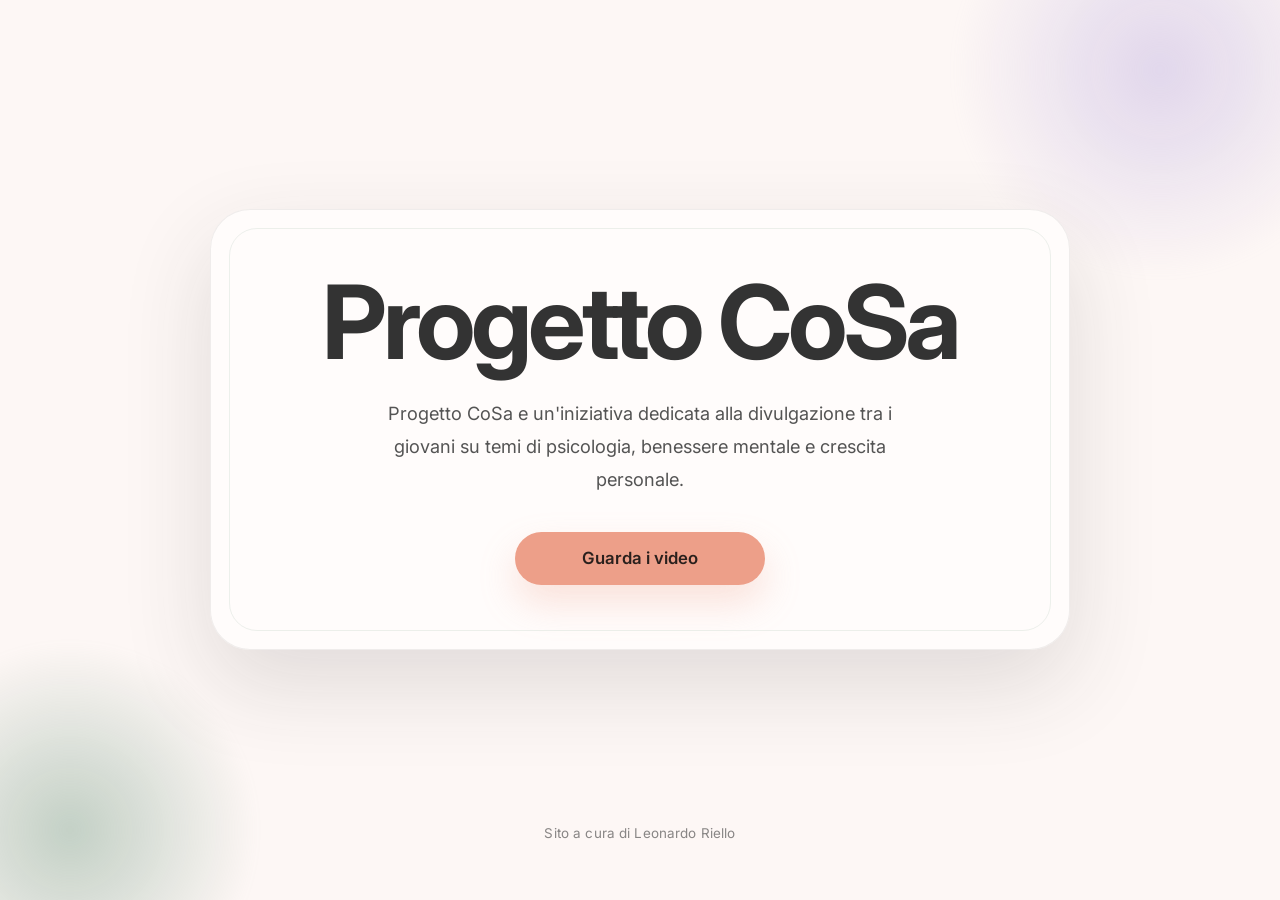
<file: index.html>
<!doctype html>
<html lang="it">
  <head>
    <meta charset="UTF-8" />
    <meta name="viewport" content="width=device-width, initial-scale=1" />
    <title>Progetto CoSa</title>
    <meta
      name="description"
      content="Progetto CoSa e un'iniziativa dedicata alla divulgazione tra i giovani su temi di psicologia, benessere mentale e crescita personale."
    />
    <link rel="preconnect" href="https://fonts.googleapis.com" />
    <link rel="preconnect" href="https://fonts.gstatic.com" crossorigin />
    <link
      href="https://fonts.googleapis.com/css2?family=Inter:wght@300;400;500;600;700;800&display=swap"
      rel="stylesheet"
    />
    <link rel="stylesheet" href="styles.css" />
  </head>
  <body class="landing-page">
    <div class="bg-shape bg-shape-1" aria-hidden="true"></div>
    <div class="bg-shape bg-shape-2" aria-hidden="true"></div>

    <main class="landing-shell">
      <section class="landing-card">
        <h1>Progetto CoSa</h1>
        <p class="landing-copy">
          Progetto CoSa e un'iniziativa dedicata alla divulgazione tra i giovani
          su temi di psicologia, benessere mentale e crescita personale.
        </p>
        <a class="btn btn-primary landing-cta" href="/videofeed/">Guarda i video</a>
      </section>
      <p class="landing-credit">Sito a cura di Leonardo Riello</p>
    </main>

    <script src="script.js"></script>
  </body>
</html>
</file>
<file: styles.css>
:root {
  --primary: #ed9f89;
  --secondary: #89a996;
  --accent: #c5b7e3;
  --bg: #fdf7f5;
  --card: #f4e6e0;
  --text: #333333;
  --white: #fffdfc;
  --shadow-soft: 0 14px 34px rgba(51, 51, 51, 0.09);
  --shadow-hover: 0 20px 42px rgba(51, 51, 51, 0.13);
  --radius-xl: 28px;
  --radius-lg: 20px;
  --radius-md: 14px;
}

* {
  box-sizing: border-box;
  margin: 0;
  padding: 0;
}

html {
  scroll-behavior: smooth;
}

body {
  background: var(--bg);
  color: var(--text);
  font-family: "Inter", "Helvetica Neue", Arial, sans-serif;
  line-height: 1.6;
  overflow-x: hidden;
}

.landing-page {
  min-height: 100vh;
  min-height: 100dvh;
  overflow: hidden;
}

.landing-shell {
  min-height: 100vh;
  min-height: 100dvh;
  display: grid;
  place-items: center;
  grid-template-rows: 1fr auto;
  padding: 32px 20px 18px;
}

.landing-card {
  width: min(720px, 100%);
  text-align: center;
  background: rgba(255, 253, 252, 0.86);
  border: 1px solid rgba(51, 51, 51, 0.08);
  border-radius: 32px;
  padding: clamp(32px, 6vw, 56px);
  box-shadow: 0 26px 60px rgba(51, 51, 51, 0.12);
  backdrop-filter: blur(12px);
  position: relative;
}

.landing-eyebrow {
  color: var(--secondary);
  text-transform: uppercase;
  letter-spacing: 0.18em;
  font-size: 0.76rem;
  font-weight: 700;
}

.landing-card h1 {
  font-size: clamp(2.8rem, 8vw, 5.4rem);
  letter-spacing: -0.04em;
  line-height: 0.95;
}

.landing-copy {
  width: min(560px, 100%);
  margin: 22px auto 0;
  font-size: clamp(1rem, 2vw, 1.12rem);
  color: rgba(51, 51, 51, 0.84);
}

.landing-cta {
  min-width: 220px;
  margin-top: 30px;
  padding: 16px 28px;
  font-size: 1rem;
  box-shadow: 0 18px 36px rgba(237, 159, 137, 0.28);
}

.landing-credit {
  align-self: end;
  justify-self: center;
  margin-top: 28px;
  font-size: 0.8rem;
  color: rgba(51, 51, 51, 0.56);
  letter-spacing: 0.01em;
  text-align: center;
}

@media (min-width: 768px) and (max-width: 1199px) {
  .landing-shell {
    padding: 36px 24px 26px;
  }

  .landing-card {
    width: min(760px, 100%);
    padding: 48px 48px;
  }

  .landing-card h1 {
    font-size: clamp(4.1rem, 7vw, 5.2rem);
  }

  .landing-copy {
    margin-top: 20px;
    font-size: 1.06rem;
    line-height: 1.7;
  }

  .landing-cta {
    margin-top: 28px;
  }

  .landing-credit {
    margin-top: 18px;
  }
}

@media (min-width: 900px) {
  .landing-shell {
    padding: 56px 32px;
  }

  .landing-card {
    width: min(860px, 100%);
    padding: 64px 72px;
    border-radius: 40px;
    box-shadow: 0 34px 90px rgba(51, 51, 51, 0.14);
  }

  .landing-card::before {
    content: "";
    position: absolute;
    inset: 18px;
    border-radius: 28px;
    border: 1px solid rgba(137, 169, 150, 0.16);
    pointer-events: none;
  }

  .landing-eyebrow {
    font-size: 0.82rem;
    letter-spacing: 0.24em;
  }

  .landing-card h1 {
    font-size: clamp(4.8rem, 8vw, 6.4rem);
  }

  .landing-copy {
    margin-top: 26px;
    font-size: 1.14rem;
    line-height: 1.8;
  }

  .landing-cta {
    min-width: 250px;
    margin-top: 36px;
    padding: 18px 34px;
    font-size: 1.05rem;
  }

  .landing-credit {
    margin-top: 20px;
    justify-self: center;
    font-size: 0.84rem;
    color: rgba(51, 51, 51, 0.58);
  }

  .bg-shape-1 {
    width: 540px;
    height: 540px;
    top: -180px;
    right: -110px;
    opacity: 0.62;
  }

  .bg-shape-2 {
    width: 460px;
    height: 460px;
    bottom: -150px;
    left: -140px;
    opacity: 0.58;
  }
}

h1,
h2,
h3 {
  font-family: "Inter", "Helvetica Neue", Arial, sans-serif;
  line-height: 1.2;
}

.container {
  width: min(1120px, 92vw);
  margin: 0 auto;
}

.bg-shape {
  position: fixed;
  border-radius: 50%;
  z-index: -1;
  filter: blur(6px);
  opacity: 0.5;
}

.bg-shape-1 {
  width: 420px;
  height: 420px;
  background: radial-gradient(circle, var(--accent) 0%, transparent 70%);
  top: -140px;
  right: -90px;
}

.bg-shape-2 {
  width: 380px;
  height: 380px;
  background: radial-gradient(circle, var(--secondary) 0%, transparent 70%);
  bottom: -120px;
  left: -120px;
}

.site-header {
  position: sticky;
  top: 0;
  z-index: 20;
  backdrop-filter: blur(8px);
  background: color-mix(in srgb, var(--bg) 80%, white 20%);
  border-bottom: 1px solid rgba(51, 51, 51, 0.08);
}

.nav {
  min-height: 72px;
  display: flex;
  align-items: center;
  justify-content: space-between;
  gap: 18px;
}

.brand {
  font-family: "Inter", "Helvetica Neue", Arial, sans-serif;
  font-size: 1.28rem;
  font-weight: 700;
  text-decoration: none;
  color: var(--text);
}

.nav-links {
  display: flex;
  gap: 18px;
}

.nav-links a {
  text-decoration: none;
  color: var(--text);
  padding: 8px 12px;
  border-radius: 999px;
  transition: background-color 0.25s ease, transform 0.25s ease;
}

.nav-links a:hover {
  background: var(--card);
  transform: translateY(-1px);
}

.hero {
  display: grid;
  grid-template-columns: 1.2fr 0.8fr;
  gap: 28px;
  align-items: center;
  padding: 72px 0 44px;
}

.hero-text {
  background: var(--white);
  border-radius: var(--radius-xl);
  padding: 36px;
  box-shadow: var(--shadow-soft);
}

.eyebrow {
  color: var(--secondary);
  text-transform: uppercase;
  letter-spacing: 0.16em;
  font-size: 0.76rem;
  font-weight: 600;
}

.hero h1 {
  margin-top: 10px;
  font-size: clamp(2rem, 3vw, 3.1rem);
}

.hero p {
  margin-top: 14px;
  font-size: 1.03rem;
}

.hero-actions {
  margin-top: 26px;
  display: flex;
  gap: 12px;
  flex-wrap: wrap;
}

.btn {
  display: inline-flex;
  justify-content: center;
  align-items: center;
  border-radius: 999px;
  text-decoration: none;
  padding: 12px 20px;
  font-weight: 600;
  border: 1px solid transparent;
  transition: transform 0.25s ease, box-shadow 0.25s ease, background-color 0.25s ease;
}

.btn:hover {
  transform: translateY(-2px);
  box-shadow: var(--shadow-hover);
}

.btn-primary {
  background: var(--primary);
  color: #2a201d;
}

.btn-light {
  background: var(--white);
  color: var(--text);
  border-color: rgba(51, 51, 51, 0.12);
}

.hero-card {
  border-radius: var(--radius-xl);
  background: var(--card);
  padding: 28px;
  box-shadow: var(--shadow-soft);
}

.hero-card h2 {
  font-size: 1.4rem;
}

.hero-card ul {
  margin-top: 14px;
  padding-left: 20px;
  display: grid;
  gap: 10px;
}

.section {
  padding: 58px 0;
}

.section-soft {
  background: color-mix(in srgb, var(--card) 75%, white 25%);
}

.section-accent {
  padding-top: 12px;
}

.section-header h2 {
  margin-top: 8px;
  font-size: clamp(1.7rem, 2.4vw, 2.5rem);
}

.cards-3,
.cards-2 {
  margin-top: 24px;
  display: grid;
  gap: 18px;
}

.cards-3 {
  grid-template-columns: repeat(3, minmax(0, 1fr));
}

.cards-2 {
  grid-template-columns: repeat(2, minmax(0, 1fr));
}

.card {
  background: var(--white);
  border-radius: var(--radius-lg);
  padding: 24px;
  box-shadow: var(--shadow-soft);
  border: 1px solid rgba(51, 51, 51, 0.06);
  transition: transform 0.28s ease, box-shadow 0.28s ease;
}

.card:hover {
  transform: translateY(-4px);
  box-shadow: var(--shadow-hover);
}

.card h3 {
  font-size: 1.2rem;
}

.card p {
  margin-top: 8px;
}

.timeline {
  margin-top: 24px;
  display: grid;
  grid-template-columns: repeat(3, minmax(0, 1fr));
  gap: 18px;
}

.video-page {
  background: #000;
  overflow: hidden;
  display: flex;
  justify-content: center;
  align-items: center;
}

.video-viewer-root,
.video-page {
  height: 100%;
  overflow: hidden;
}

.video-page .bg-shape {
  display: none;
}

.video-topbar {
  position: fixed;
  top: 0;
  left: 0;
  right: 0;
  z-index: 100;
  min-height: 64px;
  padding: env(safe-area-inset-top) 14px 0;
  display: flex;
  align-items: center;
  justify-content: space-between;
  color: #fff;
  background: linear-gradient(180deg, rgba(0, 0, 0, 0.55) 0%, rgba(0, 0, 0, 0) 100%);
  pointer-events: none;
}

.video-topbar-left,
.video-topbar-right {
  width: 72px;
  height: 56px;
  display: flex;
  align-items: center;
}

.video-topbar-right {
  justify-content: flex-end;
  gap: 10px;
  width: auto;
}

.video-home {
  pointer-events: auto;
  font-size: 0.92rem;
  font-weight: 600;
  color: #fff;
  text-decoration: none;
  background: rgba(0, 0, 0, 0.35);
  border: 1px solid rgba(255, 255, 255, 0.22);
  border-radius: 999px;
  min-width: 44px;
  min-height: 44px;
  padding: 10px 12px;
  display: inline-flex;
  align-items: center;
  justify-content: center;
}

.video-link-copy {
  pointer-events: auto;
  min-height: 44px;
  padding: 10px 14px;
  display: inline-flex;
  align-items: center;
  justify-content: center;
  gap: 8px;
  background: rgba(0, 0, 0, 0.35);
  border: 1px solid rgba(255, 255, 255, 0.22);
  border-radius: 999px;
  color: #fff;
  cursor: pointer;
  font: inherit;
  font-size: 0.9rem;
  font-weight: 600;
  white-space: nowrap;
  transition: background-color 180ms ease, border-color 180ms ease, color 180ms ease;
}

.video-link-copy-icon {
  width: 18px;
  height: 18px;
  flex: 0 0 auto;
}

.video-link-copy.is-copied {
  background: rgba(137, 169, 150, 0.24);
  border-color: rgba(137, 169, 150, 0.66);
}

.video-audio-toggle {
  pointer-events: auto;
  min-width: 44px;
  min-height: 44px;
  width: 44px;
  height: 44px;
  display: inline-flex;
  align-items: center;
  justify-content: center;
  background: rgba(0, 0, 0, 0.35);
  border: 1px solid rgba(255, 255, 255, 0.22);
  border-radius: 999px;
  color: #fff;
  cursor: pointer;
}

.audio-icon {
  width: 21px;
  height: 21px;
  display: none;
}

.video-audio-toggle.is-muted .icon-muted {
  display: block;
}

.video-audio-toggle.is-unmuted .icon-unmuted {
  display: block;
}

.video-title {
  position: absolute;
  left: 50%;
  transform: translateX(-50%);
  pointer-events: none;
  letter-spacing: 0.02em;
  font-size: 1rem;
  font-weight: 700;
}

.video-viewer-layout {
  width: 100%;
  height: 100vh;
  height: 100dvh;
  display: flex;
  align-items: center;
  justify-content: center;
}

.video-info-panel {
  display: none;
}

.reels-app {
  position: relative;
  height: 100vh;
  height: 100dvh;
  width: 100vw;
  overflow-y: auto;
  overflow-x: hidden;
  scroll-snap-type: y mandatory;
  scroll-behavior: auto;
  overscroll-behavior-y: contain;
  -webkit-overflow-scrolling: touch;
  scrollbar-width: none;
  touch-action: pan-y;
}

.reels-app::-webkit-scrollbar {
  display: none;
}

.reel-slide {
  position: relative;
  isolation: isolate;
  height: 100vh;
  height: 100dvh;
  width: 100vw;
  display: grid;
  place-items: center;
  scroll-snap-align: start;
  scroll-snap-stop: always;
  background: #000;
}

.reel-video {
  position: relative;
  z-index: 1;
  height: 100%;
  width: 100%;
  max-width: 100%;
  max-height: 100%;
  aspect-ratio: 9 / 16;
  object-fit: contain;
  background: #111;
  contain: paint;
}

.video-meta-overlay {
  position: absolute;
  left: 0;
  right: 0;
  bottom: 0;
  z-index: 25;
  pointer-events: none;
  padding: 0 14px calc(18px + env(safe-area-inset-bottom));
  background: linear-gradient(180deg, rgba(0, 0, 0, 0) 2%, rgba(0, 0, 0, 0.8) 76%);
}

.video-meta-inner {
  display: flex;
  flex-direction: column;
  gap: 8px;
  max-width: min(720px, 92%);
  padding: 18px 16px 14px;
  margin: 0 auto 4px;
  border-radius: 22px;
  overflow: hidden;
  background: linear-gradient(180deg, rgba(20, 20, 20, 0.2) 0%, rgba(12, 12, 12, 0.56) 100%);
  backdrop-filter: blur(12px);
}

.video-meta-title {
  margin: 0;
  color: #fff;
  font-size: clamp(1.2rem, 2.8vw, 1.65rem);
  font-weight: 700;
  line-height: 1.25;
  text-shadow: 0 4px 18px rgba(0, 0, 0, 0.38);
}

.video-meta-description-wrap {
  color: rgba(255, 255, 255, 0.95);
}

.video-meta-description-wrap.is-collapsed .video-meta-credits {
  display: none;
}

.video-meta-description {
  margin: 0;
  font-size: clamp(0.95rem, 1.8vw, 1.02rem);
  line-height: 1.45;
  max-width: min(72ch, 100%);
  text-shadow: 0 4px 16px rgba(0, 0, 0, 0.34);
}

.video-meta-description.is-clamped {
  display: -webkit-box;
  -webkit-line-clamp: 2;
  -webkit-box-orient: vertical;
  overflow: hidden;
}

.video-meta-description.is-expanded {
  max-height: 55dvh;
  overflow-y: auto;
  overscroll-behavior: contain;
  padding-right: 4px;
  pointer-events: auto;
  scrollbar-width: none;
}

.video-meta-description.is-expanded::-webkit-scrollbar {
  display: none;
}

.video-meta-credits {
  margin-top: 12px;
  display: grid;
  gap: 6px;
}

.video-meta-credit-line {
  margin: 0;
  display: flex;
  flex-wrap: wrap;
  gap: 8px;
  align-items: baseline;
}

.video-meta-credit-role {
  color: rgba(255, 255, 255, 0.68);
  font-size: 0.72rem;
  font-weight: 700;
  letter-spacing: 0.12em;
  text-transform: uppercase;
}

.video-meta-credit-name {
  color: rgba(255, 255, 255, 0.94);
  font-size: 0.92rem;
  font-weight: 600;
  line-height: 1.45;
  text-shadow: 0 4px 16px rgba(0, 0, 0, 0.34);
}

.video-meta-toggle {
  margin-top: 6px;
  padding: 0;
  border: 0;
  background: transparent;
  color: #fff;
  font-weight: 700;
  letter-spacing: 0.02em;
  cursor: pointer;
  pointer-events: auto;
}

.video-feedback {
  position: absolute;
  top: 50%;
  left: 50%;
  transform: translate(-50%, -50%) scale(0.8);
  z-index: 100;
  width: 76px;
  height: 76px;
  border-radius: 999px;
  display: grid;
  place-items: center;
  background: rgba(0, 0, 0, 0.45);
  border: 1px solid rgba(255, 255, 255, 0.28);
  color: #fff;
  opacity: 0;
  pointer-events: none;
}

.video-feedback.show {
  animation: feedback-pop 700ms ease forwards;
}

.video-feedback-icon {
  width: 34px;
  height: 34px;
  display: none;
}

.video-feedback.play .icon-play {
  display: block;
}

.video-feedback.pause .icon-pause {
  display: block;
}

.scroll-hint {
  position: absolute;
  inset: 0;
  z-index: 120;
  display: flex;
  align-items: center;
  justify-content: center;
  pointer-events: none;
  opacity: 0;
  visibility: hidden;
  transition: opacity 180ms ease;
}

.scroll-hint.is-visible,
.scroll-hint.is-hiding {
  visibility: visible;
}

.scroll-hint.is-visible {
  opacity: 1;
}

.scroll-hint.is-hiding {
  opacity: 0;
}

.scroll-hint-backdrop {
  position: absolute;
  inset: 0;
  background: rgba(65, 65, 65, 0.4);
  opacity: 0;
  transition: opacity 200ms ease;
}

.scroll-hint-content {
  position: relative;
  z-index: 1;
  width: min(44vw, 260px);
  aspect-ratio: 1;
  display: grid;
  place-items: center;
  color: #fff;
  transform: scale(0.98);
  opacity: 0;
  transition: opacity 180ms ease, transform 180ms ease;
}

.scroll-hint.is-visible .scroll-hint-backdrop {
  opacity: 1;
}

.scroll-hint.is-visible .scroll-hint-content {
  opacity: 1;
  transform: scale(1);
}

.scroll-hint.is-hiding .scroll-hint-backdrop {
  opacity: 0;
  transition-duration: 240ms;
}

.scroll-hint.is-hiding .scroll-hint-content {
  opacity: 0;
  transform: scale(0.98);
  transition-duration: 240ms;
}

.scroll-hint-arrow {
  width: 100%;
  height: 100%;
  filter: drop-shadow(0 8px 28px rgba(0, 0, 0, 0.65));
}

.scroll-hint.is-visible .scroll-hint-arrow {
  animation: scroll-hint-bounce 900ms ease-in-out infinite;
}

@keyframes feedback-pop {
  0% {
    opacity: 0;
    transform: translate(-50%, -50%) scale(0.75);
  }
  20% {
    opacity: 1;
    transform: translate(-50%, -50%) scale(1);
  }
  100% {
    opacity: 0;
    transform: translate(-50%, -50%) scale(1.05);
  }
}

@keyframes scroll-hint-bounce {
  0%,
  100% {
    transform: translateY(-8px);
  }
  50% {
    transform: translateY(8px);
  }
}

/* Desktop viewer: keep a centered vertical 9:16 stage with black side gutters. */
@media (min-width: 900px) {
  .video-topbar {
    padding: env(safe-area-inset-top) 18px 0;
    background: none;
  }

  .video-title {
    display: none;
  }

  .video-page {
    align-items: stretch;
  }

  .video-viewer-layout {
    height: 100vh;
    height: 100dvh;
  }

  .reels-app {
    aspect-ratio: 9 / 16;
    width: auto;
    height: 100vh;
    height: 100dvh;
    max-width: min(calc(100dvh * 9 / 16), 100vw);
  }

  .reel-slide {
    width: 100%;
    height: 100vh;
    height: 100dvh;
  }

  .video-home,
  .video-link-copy,
  .video-audio-toggle {
    background: rgba(0, 0, 0, 0.42);
    border-color: rgba(255, 255, 255, 0.26);
  }
}

@media (min-width: 1180px) {
  .video-viewer-layout {
    width: min(1460px, 100vw);
    height: 100vh;
    height: 100dvh;
    padding: 0 clamp(28px, 4vw, 54px);
    display: grid;
    grid-template-columns: minmax(240px, 320px) auto minmax(240px, 320px);
    gap: clamp(24px, 3vw, 44px);
    align-items: center;
  }

  .video-info-panel {
    display: block;
    min-width: 0;
  }

  .video-info-card {
    background: rgba(255, 253, 252, 0.08);
    border: 1px solid rgba(255, 255, 255, 0.12);
    border-radius: 28px;
    padding: 26px 24px;
    color: rgba(255, 255, 255, 0.9);
    backdrop-filter: blur(14px);
    box-shadow: 0 20px 48px rgba(0, 0, 0, 0.22);
  }

  .video-info-label {
    margin: 0 0 16px;
    color: rgba(255, 255, 255, 0.56);
    font-size: 0.78rem;
    font-weight: 700;
    letter-spacing: 0.16em;
    text-transform: uppercase;
  }

  .video-info-heading {
    margin: 0;
    color: #fff;
    font-size: clamp(1.55rem, 2vw, 2.05rem);
    line-height: 1.16;
    letter-spacing: -0.03em;
  }

  .video-info-text {
    margin: 14px 0 0;
    color: rgba(255, 255, 255, 0.84);
    font-size: 0.98rem;
    line-height: 1.72;
  }

  .video-credit-list {
    display: grid;
    gap: 18px;
  }

  .video-credit-item {
    display: grid;
    gap: 6px;
  }

  .video-credit-role {
    color: rgba(255, 255, 255, 0.56);
    font-size: 0.76rem;
    font-weight: 700;
    letter-spacing: 0.14em;
    text-transform: uppercase;
  }

  .video-credit-name {
    color: #fff;
    font-size: 1.08rem;
    font-weight: 600;
    line-height: 1.45;
  }

  .reels-app {
    height: 100vh;
    height: 100dvh;
    max-height: 100dvh;
  }

  .reel-slide {
    height: 100vh;
    height: 100dvh;
  }

  .video-meta-overlay {
    display: none;
  }
}

@media (max-width: 640px) {
  .video-topbar {
    padding-left: 10px;
    padding-right: 10px;
  }

  .video-topbar-right {
    gap: 8px;
  }

  .video-link-copy {
    min-width: 44px;
    padding: 10px 12px;
  }

  .video-link-copy-text {
    display: none;
  }

  .video-meta-overlay {
    padding: 0 12px calc(10px + env(safe-area-inset-bottom));
    background: linear-gradient(180deg, rgba(0, 0, 0, 0) 14%, rgba(0, 0, 0, 0.72) 78%);
  }

  .video-meta-inner {
    max-width: min(560px, 88vw);
    padding: 10px 12px 10px;
    margin-bottom: 2px;
    border-radius: 18px;
    background: linear-gradient(180deg, rgba(18, 18, 18, 0.18) 0%, rgba(10, 10, 10, 0.48) 100%);
  }

  .video-meta-title {
    font-size: 1rem;
    line-height: 1.2;
  }

  .video-meta-description {
    font-size: 0.88rem;
    line-height: 1.35;
  }

  .video-meta-description.is-clamped {
    -webkit-line-clamp: 1;
  }

  .video-meta-description-wrap.is-collapsed {
    display: grid;
    gap: 4px;
  }

  .video-meta-description-wrap.is-expanded {
    display: grid;
    gap: 10px;
  }

  .video-meta-description.is-expanded {
    max-height: 42dvh;
  }

  .video-meta-credit-role {
    font-size: 0.68rem;
  }

  .video-meta-credit-name {
    font-size: 0.86rem;
  }

  .video-meta-toggle {
    margin-top: 0;
    font-size: 0.82rem;
  }
}

.step {
  background: var(--white);
  border-radius: var(--radius-lg);
  padding: 24px;
  box-shadow: var(--shadow-soft);
  position: relative;
}

.step-num {
  display: inline-flex;
  align-items: center;
  justify-content: center;
  width: 34px;
  height: 34px;
  border-radius: 50%;
  background: var(--accent);
  color: #2f2940;
  font-weight: 700;
  margin-bottom: 10px;
}

.banner {
  background: linear-gradient(130deg, var(--accent), #d9cef0);
  border-radius: var(--radius-xl);
  box-shadow: var(--shadow-soft);
  padding: 32px;
  display: flex;
  align-items: center;
  justify-content: space-between;
  gap: 20px;
}

.banner h2 {
  max-width: 620px;
}

.footer {
  margin-top: 58px;
  padding: 46px 0 28px;
  background: var(--card);
  border-top: 1px solid rgba(51, 51, 51, 0.08);
}

.footer-grid {
  display: grid;
  grid-template-columns: 1fr 1fr;
  gap: 20px;
}

.contact-card {
  background: var(--white);
  border-radius: var(--radius-md);
  padding: 22px;
  box-shadow: var(--shadow-soft);
}

.contact-card p + p {
  margin-top: 12px;
}

.contact-card p {
  overflow-wrap: anywhere;
}

.footer-bottom {
  margin-top: 20px;
  padding-top: 18px;
  border-top: 1px solid rgba(51, 51, 51, 0.12);
}

.reveal {
  opacity: 1;
  transform: translateY(0);
}

.js-enabled .reveal {
  opacity: 0;
  transform: translateY(24px);
  transition: opacity 0.7s ease, transform 0.7s ease;
}

.js-enabled .reveal.show {
  opacity: 1;
  transform: translateY(0);
}

@media (max-width: 980px) {
  .hero {
    grid-template-columns: 1fr;
  }

  .cards-3 {
    grid-template-columns: 1fr 1fr;
  }

  .timeline {
    grid-template-columns: 1fr;
  }

  .footer-grid {
    grid-template-columns: 1fr;
  }

}

@media (max-width: 680px) {
  .site-header {
    position: static;
  }

  .nav {
    flex-direction: column;
    align-items: flex-start;
    min-height: auto;
    padding: 14px 0;
    gap: 12px;
  }

  .brand {
    font-size: 1.1rem;
  }

  .nav-links {
    width: 100%;
    display: grid;
    grid-template-columns: repeat(2, minmax(0, 1fr));
    gap: 10px;
  }

  .nav-links a {
    justify-content: center;
    text-align: center;
    background: var(--white);
    border: 1px solid rgba(51, 51, 51, 0.08);
    padding: 10px 8px;
  }

  .hero {
    gap: 16px;
    padding: 36px 0 28px;
  }

  .hero h1 {
    font-size: clamp(1.6rem, 7.5vw, 2.1rem);
  }

  .hero p {
    font-size: 0.98rem;
  }

  .eyebrow {
    letter-spacing: 0.08em;
    font-size: 0.7rem;
  }

  .hero-actions {
    flex-direction: column;
    align-items: stretch;
  }

  .hero-text,
  .hero-card,
  .card,
  .step,
  .banner {
    padding: 20px;
  }

  .cards-3,
  .cards-2 {
    grid-template-columns: 1fr;
  }

  .btn {
    width: 100%;
  }

  .section {
    padding: 42px 0;
  }

  .banner {
    flex-direction: column;
    align-items: flex-start;
  }

  .footer {
    margin-top: 42px;
    padding: 36px 0 22px;
  }
}

@media (max-width: 420px) {
  .nav-links {
    grid-template-columns: 1fr;
  }
}

@media (prefers-reduced-motion: reduce) {
  html {
    scroll-behavior: auto;
  }

  .reels-app {
    scroll-behavior: auto;
  }

  .scroll-hint.is-visible {
    animation: none;
    opacity: 0;
  }

  .scroll-hint-backdrop,
  .scroll-hint-content {
    transition: none;
  }
}
</file>
